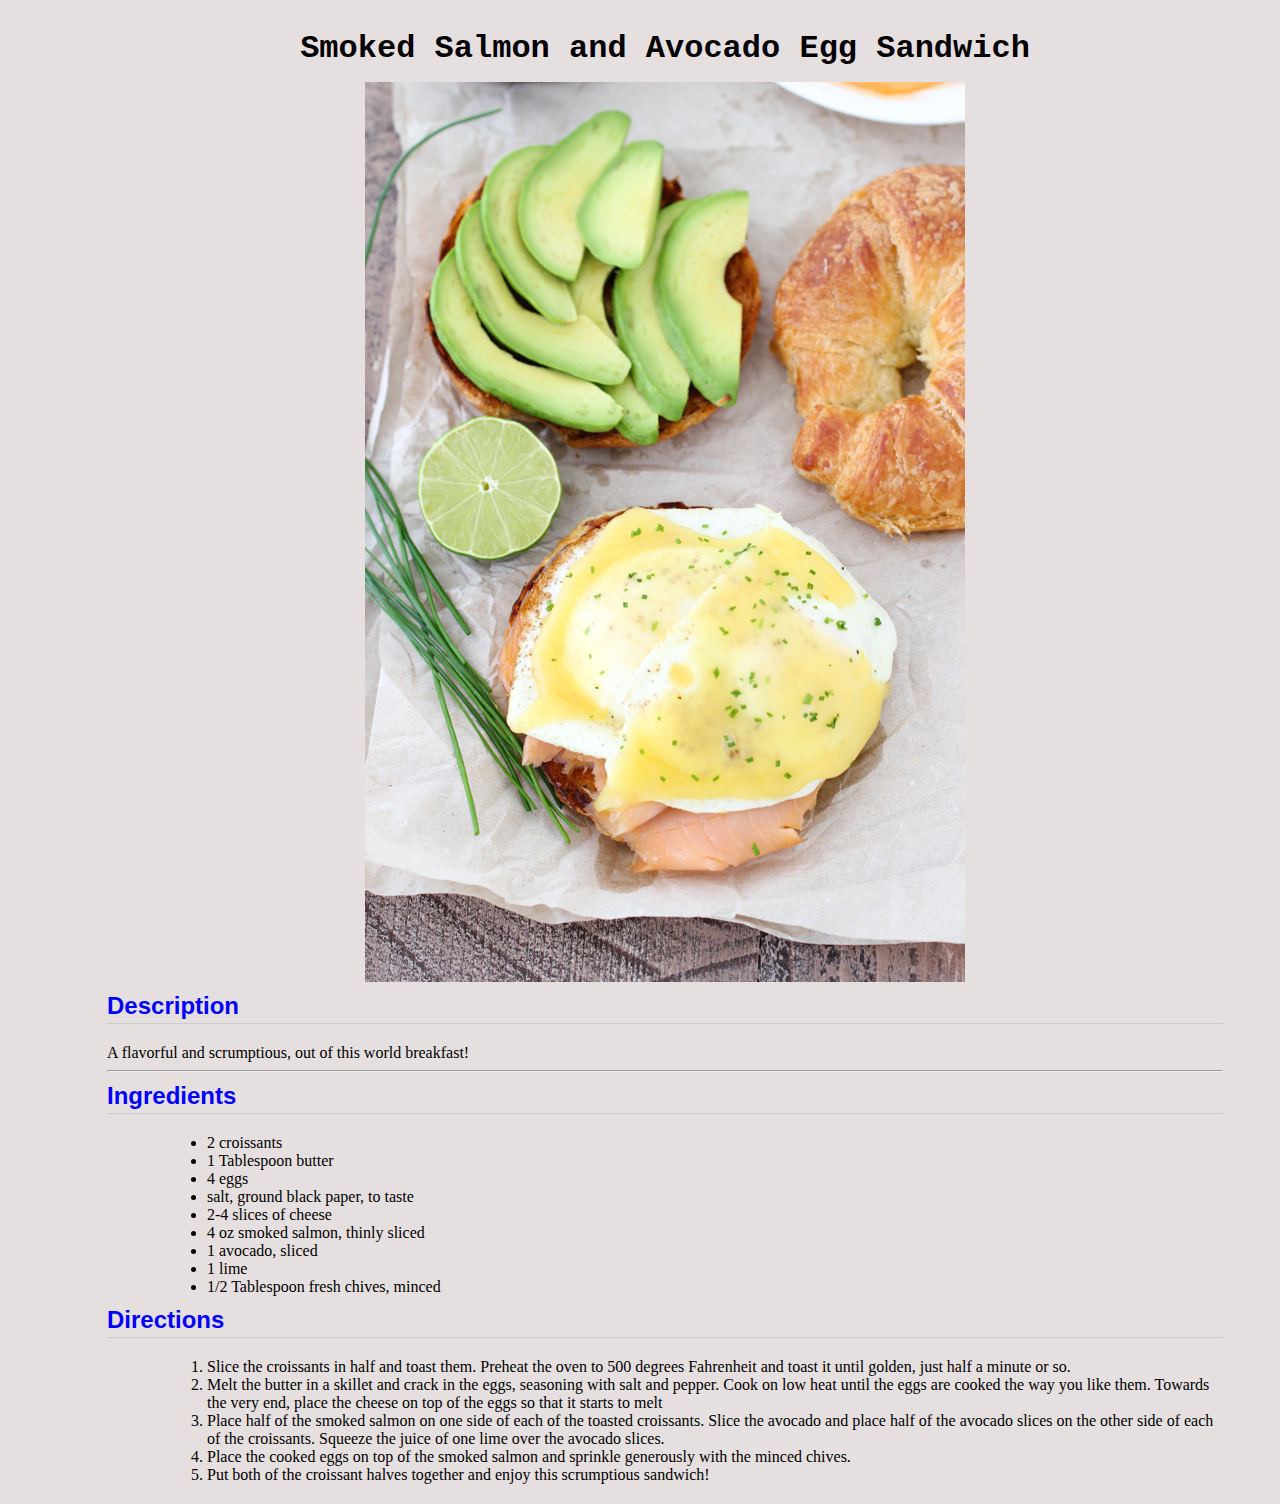
<file: index.html>
<!DOCTYPE html>
<html>
    <head>
    
        <title>Smoked Salmon and Avocado Egg Sandwich</title>
        <link href="https://fonts.googleapis.com/css?family=Libre+Barcode+39+Text" rel="stylesheet">
        <link rel="stylesheet" href="css/homework_style.css"/>
        
    </head>
    <body>
        <div>
            <h1>Smoked Salmon and Avocado Egg Sandwich</h1>
            <img src="img/Smoked-Salmon-and-Avocado-Egg-Sandwich_1.jpg" alt="Smoked-Salmon-and-Avocado-Egg-Sandwich"/>
            <h2>Description</h2>
            <p>
                A flavorful and scrumptious, out of this world breakfast!
            </p>
            <hr />
            <h2>Ingredients</h2>
            <ul>
                <li>2 croissants</li>
                <li>1 Tablespoon butter </li>
                <li>4 eggs</li>
                <li>salt, ground black paper, to taste</li>
                <li>2-4 slices of cheese</li>
                <li>4 oz smoked salmon, thinly sliced </li>
                <li>1 avocado, sliced</li>
                <li>1 lime</li>
                <li>1/2 Tablespoon fresh chives, minced</li>       
            </ul>
            <h2>Directions</h2>
            <ol> 
                <li>Slice the croissants in half and toast them. Preheat the oven to 500 degrees Fahrenheit and toast it until golden, just half a minute or so. </li>
                <li>Melt the butter in a skillet and crack in the eggs, seasoning with salt and pepper. Cook on low heat until the eggs are cooked the way you like them. Towards the very end, place the cheese on top of the eggs so that it starts to melt</li>
                <li>Place half of the smoked salmon on one side of each of the toasted croissants. Slice the avocado and place half of the avocado slices on the other side of each of the croissants. Squeeze the juice of one lime over the avocado slices.</li>
                <li>Place the cooked eggs on top of the smoked salmon and sprinkle generously with the minced chives.</li>
                <li>Put both of the croissant halves together and enjoy this scrumptious sandwich!</li>
            </ol>
        </div>    

    </body>


</html>
</file>
<file: css/homework_style.css>
html, body, h1, h2, h3, p, ol, ul, li, a {
  padding:0;
  border:0;
  margin:0;
  background-color: #E6DFDF;
}
body {
  padding: 20px 20px 20px 20px
}
html{
    font-size: 16px;
}
div {
  padding-left: 50px;
  padding-right: 50 px;
  width: 90%;
  margin: 0 auto; 
}
h1 {
  padding-top:24px 0 24px 0;
  
  margin: 10px 0  15px 0;
  font-family: courier, monospace;
  font-size: 2em;
  text-align:center;
}
img {
  display: block;
  margin: 0 auto;
}
h2{
  margin:10px 0 20px 0;
  font-size: 1.5em;
  font-family: arial, sans-serif; 
  color: blue; 
  border-bottom: 1px solid #CCCCCC;
  padding-bottom: 3px;
}
ul {
  padding: 0 0 0 100px;
}
ol {
  padding: 0 0 0 100px;
}
ul li {
  font-size: 24 px;
}
</file>
